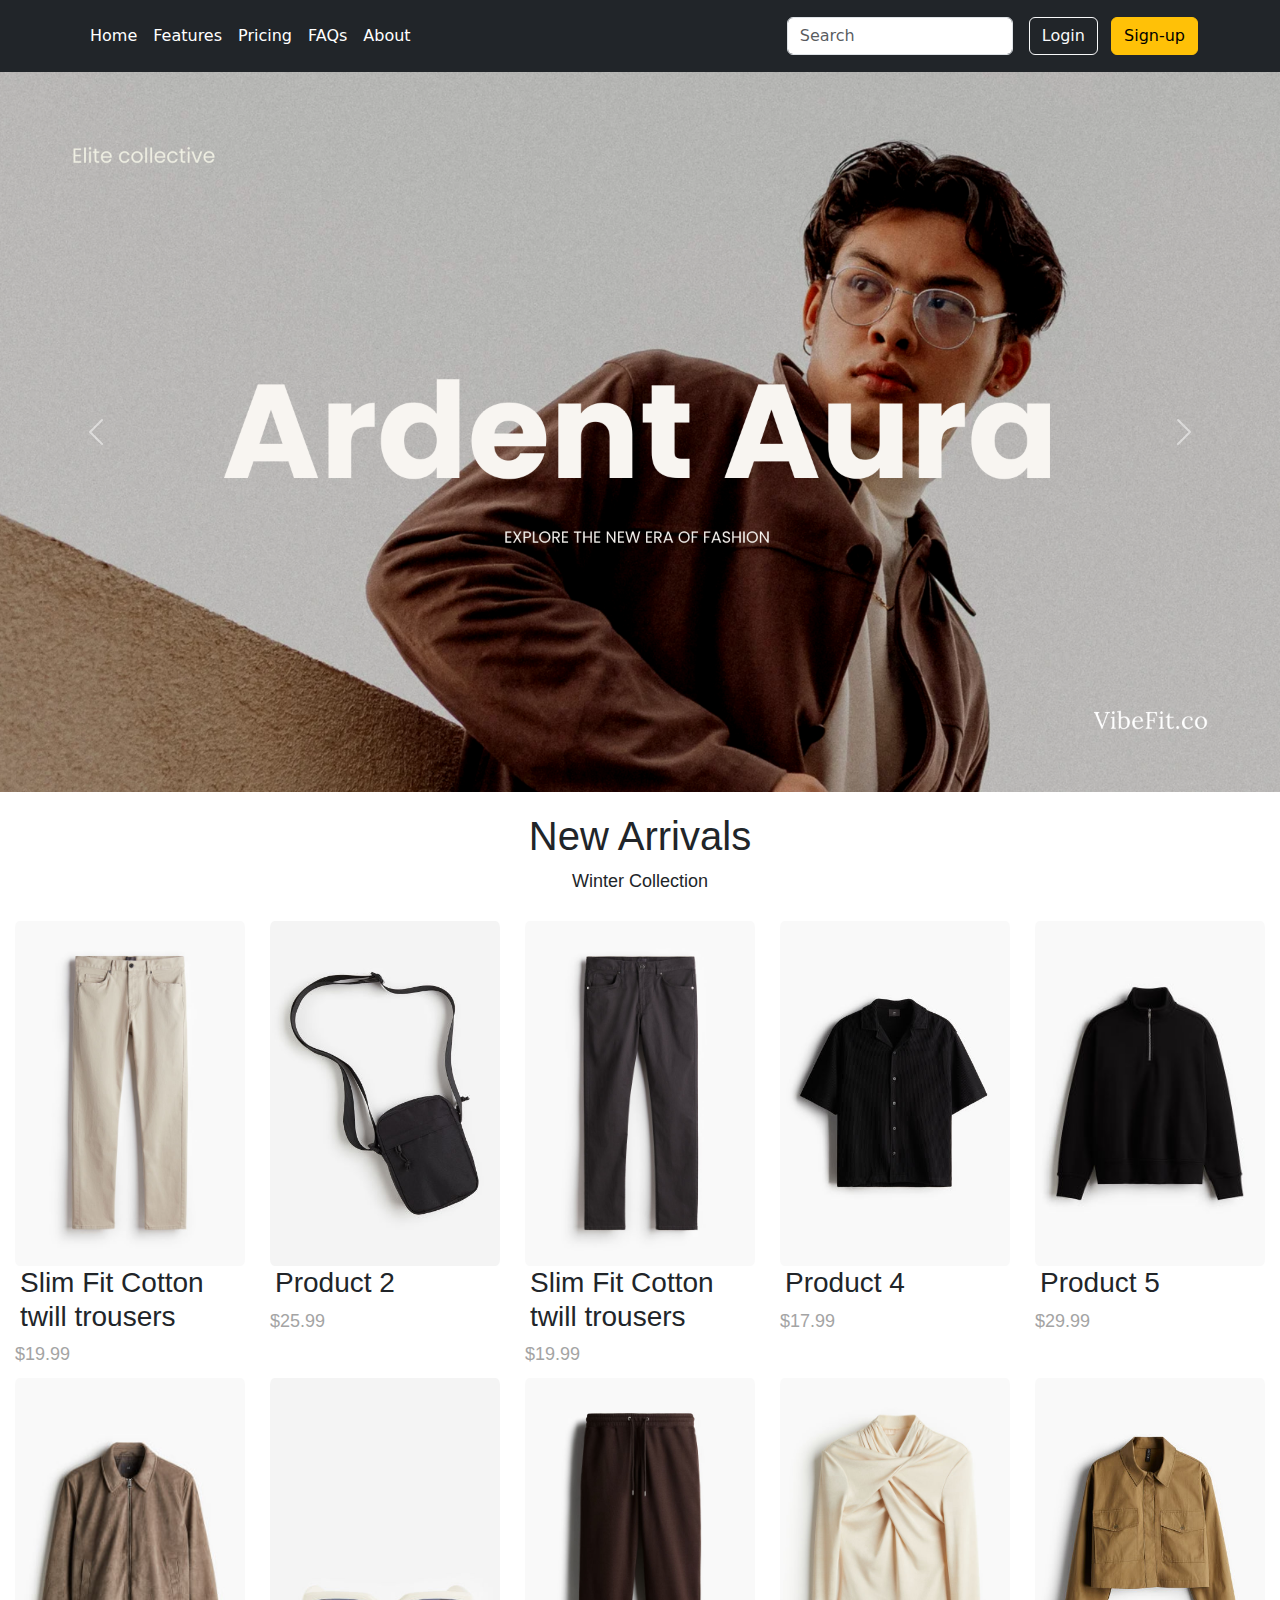
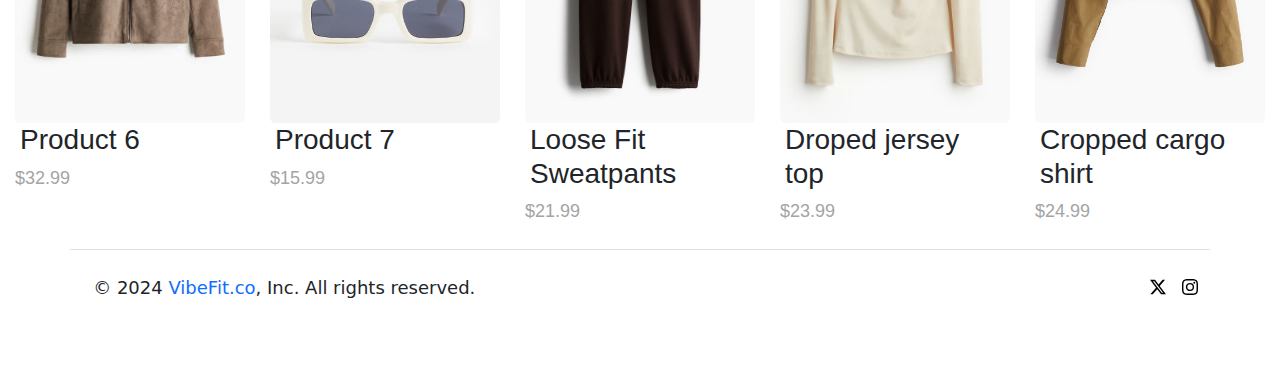
<file: index.html>
<!DOCTYPE html>
<html lang="en">
<head>
    <meta charset="UTF-8">
    <meta name="viewport" content="width=device-width, initial-scale=1.0">
    <title>VibeFit.co</title>
    <link rel="stylesheet" href="style.css">
    <link href="https://cdn.jsdelivr.net/npm/bootstrap@5.3.3/dist/css/bootstrap.min.css" rel="stylesheet" integrity="sha384-QWTKZyjpPEjISv5WaRU9OFeRpok6YctnYmDr5pNlyT2bRjXh0JMhjY6hW+ALEwIH" crossorigin="anonymous">
    <link rel="stylesheet" href="https://cdn.jsdelivr.net/npm/bootstrap-icons@1.11.3/font/bootstrap-icons.min.css">
</head>
<body>
    <header class="p-3 text-bg-dark">
        <div class="container">
          <div class="d-flex flex-wrap align-items-center justify-content-center justify-content-lg-start">
            <a href="/" class="d-flex align-items-center mb-2 mb-lg-0 text-white text-decoration-none">
              
            </a>
    
            <ul class="nav col-12 col-lg-auto me-lg-auto mb-2 justify-content-center mb-md-0">
              <li><a href="#" class="nav-link px-2 text-white">Home</a></li>
              <li><a href="#" class="nav-link px-2 text-white">Features</a></li>
              <li><a href="#" class="nav-link px-2 text-white">Pricing</a></li>
              <li><a href="#" class="nav-link px-2 text-white">FAQs</a></li>
              <li><a href="#" class="nav-link px-2 text-white">About</a></li>
            </ul>
    
            <form class="col-12 col-lg-auto mb-3 mb-lg-0 me-lg-3" role="search">
              <input type="search" class="form-control form-control-dark text-bg-white" placeholder="Search" aria-label="Search">
            </form>
    
            <div class="text-end">
              <button type="button" class="btn btn-outline-light me-2">Login</button>
              <button type="button" class="btn btn-warning">Sign-up</button>
            </div>
          </div>
        </div>
      </header>

      <!-- hero -->
      <div id="carouselExampleAutoplaying" class="carousel slide" data-bs-ride="carousel">
        <div class="carousel-inner">
          <div class="carousel-item active">
            <img src="slide1.png" class="d-block w-100" alt="...">
          </div>
          <div class="carousel-item">
            <img src="slide2.png" class="d-block w-100" alt="...">
          </div>
          <div class="carousel-item">
            <img src="slide3.png" class="d-block w-100" alt="...">
          </div>
          <div class="carousel-item">
            <img src="slide4.png" class="d-block w-100" alt="...">
          </div>
        </div>
        <button class="carousel-control-prev" type="button" data-bs-target="#carouselExampleAutoplaying" data-bs-slide="prev">
          <span class="carousel-control-prev-icon" aria-hidden="true"></span>
          <span class="visually-hidden">Previous</span>
        </button>
        <button class="carousel-control-next" type="button" data-bs-target="#carouselExampleAutoplaying" data-bs-slide="next">
          <span class="carousel-control-next-icon" aria-hidden="true"></span>
          <span class="visually-hidden">Next</span>
        </button>
      </div>
    
    <main>
        <div class="container2">
            <h1>New Arrivals</h2>
            <p>Winter Collection</p>
            <!-- Product Listings -->
            <section id="product1" class="product-list">
                
                <div class="product">
                    <img src="product1.jpeg" alt="Product 1">
                    <h3>Slim Fit Cotton twill trousers</h3>
                    <p>$19.99</p>
                    
                </div>
                <div class="product">
                    <img src="product2.jpeg" alt="Product 2">
                    <h3>Product 2</h3>
                    <p>$25.99</p>
                </div>
                <div class="product">
                    <img src="product3.jpeg" alt="Product 2">
                    <h3>Slim Fit Cotton twill trousers</h3>
                    <p>$19.99</p>
                    
                </div>
                <div class="product">
                    <img src="product4.jpeg" alt="Product 2">
                    <h3>Product 4</h3>
                    <p>$17.99</p>
                    
                </div>
                <div class="product">
                    <img src="product5.jpeg" alt="Product 2">
                    <h3>Product 5</h3>
                    <p>$29.99</p>
                    
                </div>
                <div class="product">
                    <img src="product6.jpeg" alt="Product 2">
                    <h3>Product 6</h3>
                    <p>$32.99</p>
                    
                </div>
                <div class="product">
                    <img src="product7.jpeg" alt="Product 2">
                    <h3>Product 7</h3>
                    <p>$15.99</p>
                    
                </div>
                <div class="product">
                    <img src="product8.jpeg" alt="Product 2">
                    <h3>Loose Fit Sweatpants</h3>
                    <p>$21.99</p>
                   
                </div>
                <div class="product">
                    <img src="product9.jpeg" alt="Product 2">
                    <h3>Droped jersey top</h3>
                    <p>$23.99</p>
                   
                </div>
                <div class="product">
                    <img src="product10.jpeg" alt="Product 2">
                    <h3>Cropped cargo shirt</h3>
                    <p>$24.99</p>
                   
                </div>
                
                <!-- More products can be added here -->
            </section>
        </div>
    </main>

    <!-- Footer Section -->
    <footer>
        <div class="d-flex flex-column flex-sm-row justify-content-between py-4 my-4 border-top container">
          <p>© 2024 <a  style="text-decoration: none;"  href="https://aryajambhore.github.io/e-commerce-/">VibeFit.co</a>, Inc. All rights reserved.</p>
          <!-- twitter -->
          <ul class="list-unstyled d-flex">
            <li class="ms-3"><a class="link-body-emphasis" href="#"><svg xmlns="http://www.w3.org/2000/svg" width="16" height="16" fill="currentColor" class="bi bi-twitter-x" viewBox="0 0 16 16">
              <path d="M12.6.75h2.454l-5.36 6.142L16 15.25h-4.937l-3.867-5.07-4.425 5.07H.316l5.733-6.57L0 .75h5.063l3.495 4.633L12.601.75Zm-.86 13.028h1.36L4.323 2.145H2.865z"/>
            </svg></a></li>
            <!-- instagram -->
            <li class="ms-3"><a class="link-body-emphasis" href="#"><svg xmlns="http://www.w3.org/2000/svg" width="16" height="16" fill="currentColor" class="bi bi-instagram" viewBox="0 0 16 16">
              <path d="M8 0C5.829 0 5.556.01 4.703.048 3.85.088 3.269.222 2.76.42a3.9 3.9 0 0 0-1.417.923A3.9 3.9 0 0 0 .42 2.76C.222 3.268.087 3.85.048 4.7.01 5.555 0 5.827 0 8.001c0 2.172.01 2.444.048 3.297.04.852.174 1.433.372 1.942.205.526.478.972.923 1.417.444.445.89.719 1.416.923.51.198 1.09.333 1.942.372C5.555 15.99 5.827 16 8 16s2.444-.01 3.298-.048c.851-.04 1.434-.174 1.943-.372a3.9 3.9 0 0 0 1.416-.923c.445-.445.718-.891.923-1.417.197-.509.332-1.09.372-1.942C15.99 10.445 16 10.173 16 8s-.01-2.445-.048-3.299c-.04-.851-.175-1.433-.372-1.941a3.9 3.9 0 0 0-.923-1.417A3.9 3.9 0 0 0 13.24.42c-.51-.198-1.092-.333-1.943-.372C10.443.01 10.172 0 7.998 0zm-.717 1.442h.718c2.136 0 2.389.007 3.232.046.78.035 1.204.166 1.486.275.373.145.64.319.92.599s.453.546.598.92c.11.281.24.705.275 1.485.039.843.047 1.096.047 3.231s-.008 2.389-.047 3.232c-.035.78-.166 1.203-.275 1.485a2.5 2.5 0 0 1-.599.919c-.28.28-.546.453-.92.598-.28.11-.704.24-1.485.276-.843.038-1.096.047-3.232.047s-2.39-.009-3.233-.047c-.78-.036-1.203-.166-1.485-.276a2.5 2.5 0 0 1-.92-.598 2.5 2.5 0 0 1-.6-.92c-.109-.281-.24-.705-.275-1.485-.038-.843-.046-1.096-.046-3.233s.008-2.388.046-3.231c.036-.78.166-1.204.276-1.486.145-.373.319-.64.599-.92s.546-.453.92-.598c.282-.11.705-.24 1.485-.276.738-.034 1.024-.044 2.515-.045zm4.988 1.328a.96.96 0 1 0 0 1.92.96.96 0 0 0 0-1.92m-4.27 1.122a4.109 4.109 0 1 0 0 8.217 4.109 4.109 0 0 0 0-8.217m0 1.441a2.667 2.667 0 1 1 0 5.334 2.667 2.667 0 0 1 0-5.334"/>
            </svg></a></li>
        </div>

    </footer>


      <script src="https://cdn.jsdelivr.net/npm/bootstrap@5.3.3/dist/js/bootstrap.bundle.min.js" integrity="sha384-YvpcrYf0tY3lHB60NNkmXc5s9fDVZLESaAA55NDzOxhy9GkcIdslK1eN7N6jIeHz" crossorigin="anonymous"></script>
</body>
</html>
</file>
<file: style.css>
@import url("https://cdn.jsdelivr.net/npm/bootstrap-icons@1.11.3/font/bootstrap-icons.min.css");
* {
    margin: 0;
    padding: 0;  
}

html{
    font-size: 12pt;
    font-family: sans-serif;
}
.hero {
    height: 60vh;
    background-position: center;
    background-size: cover;
    padding: 10px 10%;
    overflow: hidden; 
}

.btn .btn-warning {
    --bs-btn-color: #634c31;
    --bs-btn-bg: rgb(202, 185, 176);
    --bs-btn-border-color: rgb(202, 185, 176);
    --bs-btn-hover-color: #000;
    --bs-btn-hover-bg: #8d7a6d;
    --bs-btn-hover-border-color: #8d7a6d;
    --bs-btn-focus-shadow-rgb: 217, 164, 6;
    --bs-btn-active-color: #000;
    --bs-btn-active-bg: #8d7a6d;
    --bs-btn-active-border-color: #8d7a6d;
    --bs-btn-active-shadow: inset 0 3px 5px rgba(0, 0, 0, 0.125);
    --bs-btn-disabled-color: #000;
    --bs-btn-disabled-bg: #8d7a6d;
    --bs-btn-disabled-border-color: #8d7a6d;
}

.carousel-inner {
    position: relative;
    width: 70%;
    overflow: hidden;
}
main{
    margin: 0;
    padding: 0;
}
h1{
    margin: 1.5%;
}
p{
    margin: 1%;
    
    font-size: 18px;
}
.container2{
    margin-top: 10px;
    padding-top: 10px;
    text-align: center;
    font-family: 'spartan', sans-serif;
}
#product1{
    display: flex;
    justify-content: space-between;
    flex-wrap: wrap;
    padding-left: 15px;
    padding-right: 15px;
}
#product1 .product{
    width: 18.4%;
    min-width: 150px;
    cursor: pointer;
    transition: 0.2s ease;
    padding-top: 10px;
    border-radius: 4%;
}
#product1 .product img{
    width: 100%;
    border-radius: 2%;
}
#product1 .product h3{
    text-align: start;
    padding: 0px 5px;
}
#product1 .product p{
    text-align: start;
    padding: 0px 5px;
    color: rgb(164, 164, 164);
    padding: 0%;
    margin: 0%;
}

#product1 .product:hover{
    box-shadow: 20px 20px 25px rgba(0, 0, 0, 0.06);
}
</file>
